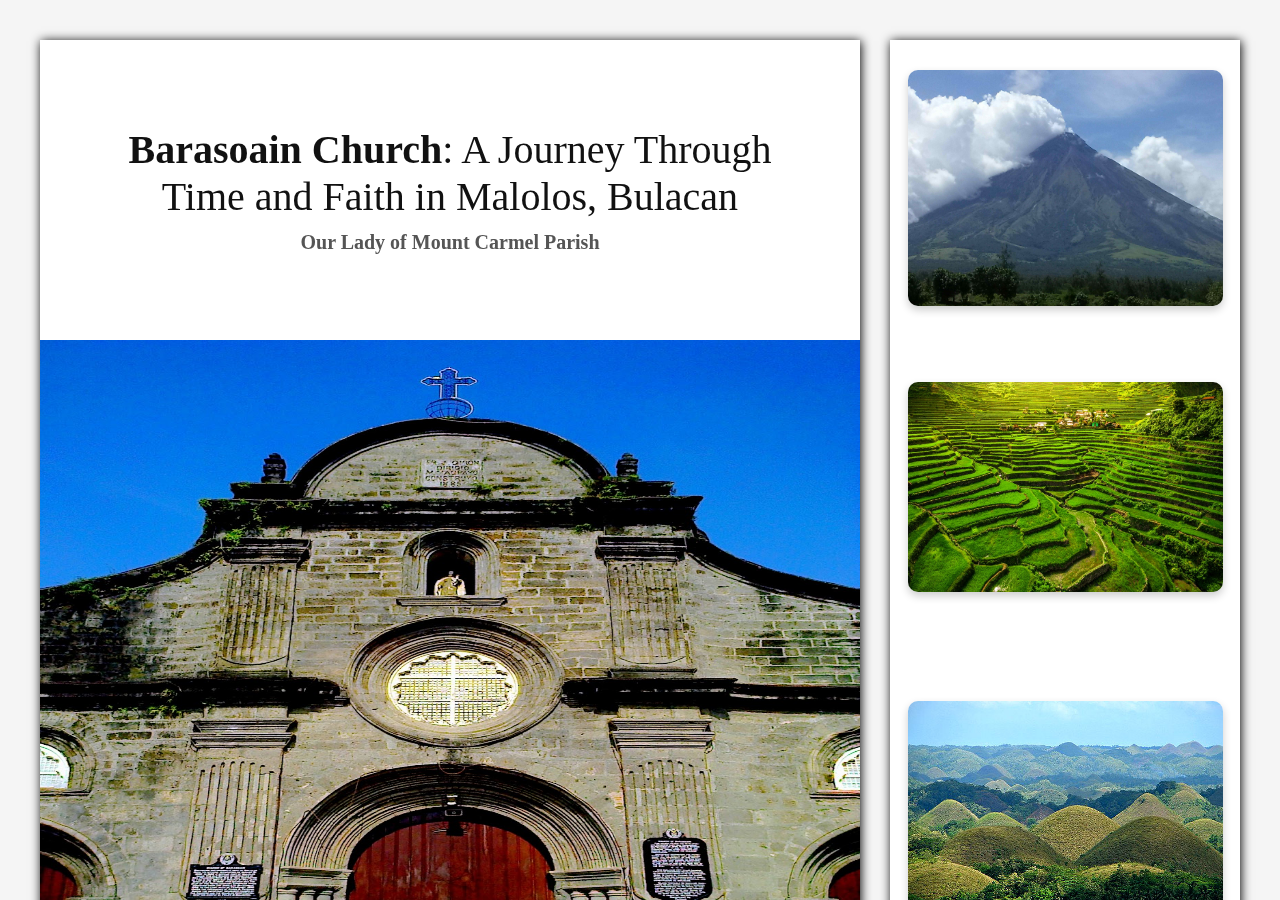
<file: BarasoainChurch.html>
<!DOCTYPE html>
<html lang="en">

<head>
    <meta charset="UTF-8">
    <meta name="viewport" content="width=device-width, initial-scale=1.0">
    <link rel="stylesheet" href="assets/style/page.css">
</head>

<body>
    <div class="Container">
        <div class="MainForm">
        <div class="Header">
            <p>
                <span class="bold-text">Barasoain Church</span>: 
                A Journey Through <br> Time and Faith in Malolos, Bulacan
            </p>
            <h6>Our Lady of Mount Carmel Parish</h6>    
        </div>        
            <img class="BarasoainChurch" src="/assets/images/Barasoain Church.jpg" alt="">
        </div>

        <div class="SideForm">
            <div class="item"><a href="MayonVolcano.html"><img src="assets/images/Mayon Volcano.jpg" alt=""><p>Mayon Volcano</p></a></div>
            <div class="item"><a href="Page2.html"><img src="assets/images/Card2.jpeg" alt=""><p>Rice Terraces of the Philippine Cordilleras</p></a></div>
            <div class="item"><a href="Page2.html"><img src="assets/images/Card3.jpg" alt=""><p>Chocolate Hills</p></a></div>
            <div class="item"><a href="Page2.html"><img src="assets/images/Card4.webp" alt=""><p>Historic City of Vigan</p></a></div>
            <div class="item"><a href="Page2.html"><img src="assets/images/Card5.jpg" alt=""><p>Fort Santiago</p></a></div>
            <div class="item"><a href="Page2.html"><img src="assets/images/Card6.jpg" alt=""><p>Batanes Islands</p></a></div>
            <div class="item"><a href="Page2.html"><img src="assets/images/Card7.jpg" alt=""><p>Corregidor Island</p></a></div>
            <div class="item"><a href="Page2.html"><img src="assets/images/Card8.jpg" alt=""><p>Tubbataha Reefs Natural Park</p></a></div>
            <div class="MainPage" >
                <button class="hideme" href="index.html" alt=""><p class="MainPage">Main Page</p></button>
            </div>
        </div>
        
    </div>
    <script src="assets/script/script.js"></script>
</body>

</html>
</file>
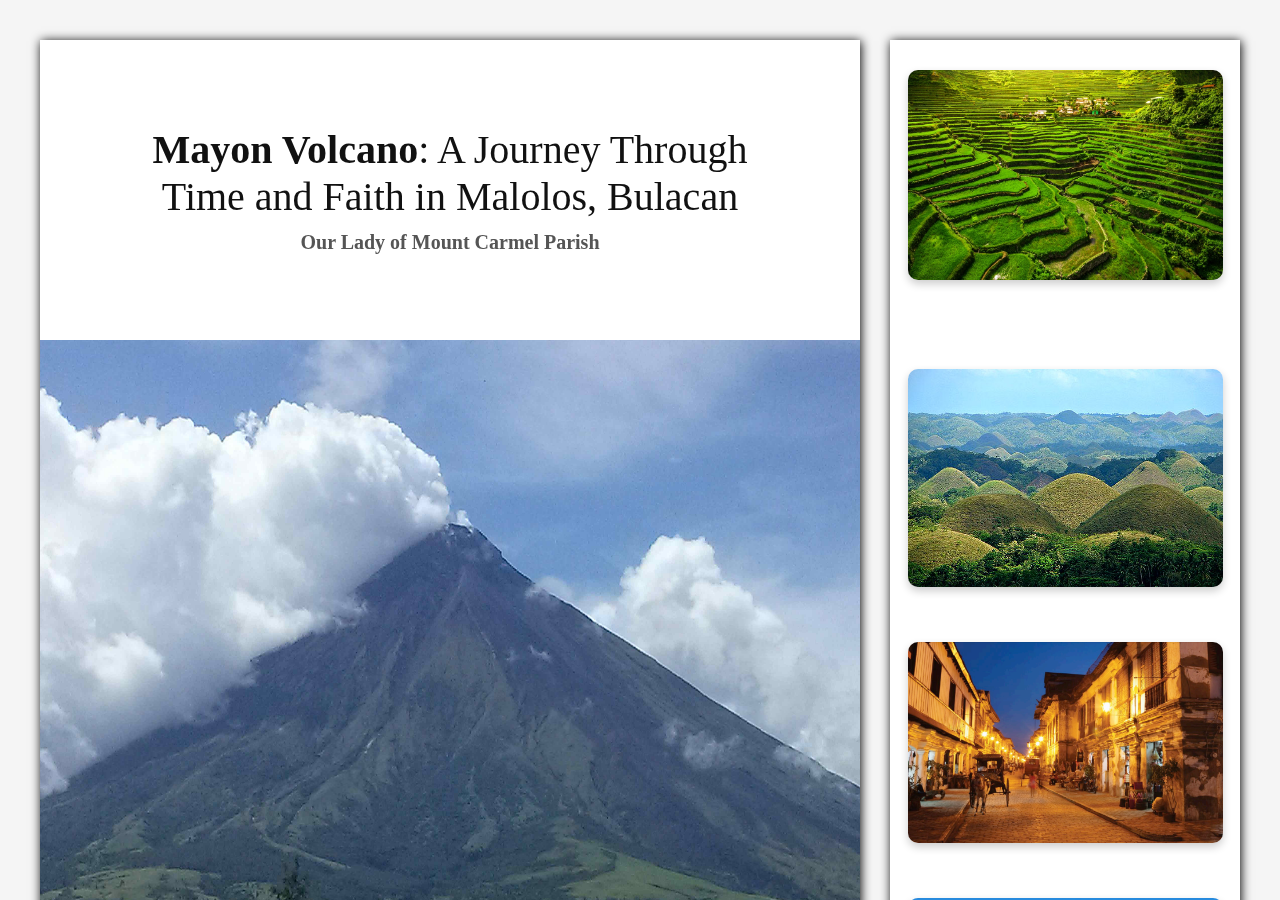
<file: MayonVolcano.html>
<!DOCTYPE html>
<html lang="en">

<head>
    <meta charset="UTF-8">
    <meta name="viewport" content="width=device-width, initial-scale=1.0">
    <link rel="stylesheet" href="assets/style/page.css">
</head>

<body>
    <div class="Container">
        <div class="MainForm">
            <div class="Header">
                <p>
                    <span class="bold-text">Mayon Volcano</span>: 
                    A Journey Through <br> Time and Faith in Malolos, Bulacan
                </p>
                <h6>Our Lady of Mount Carmel Parish</h6>    
            </div>        
                <img class="MayonVolcano" src="/assets/images/Mayon Volcano.jpg" alt="">
            </div>

        <div class="SideForm">
            <div class="item"><a href="Page2.html"><img src="assets/images/Card2.jpeg" alt=""><p>Rice Terraces of the Philippine Cordilleras</p></a></div>
            <div class="item"><a href="Page2.html"><img src="assets/images/Card3.jpg" alt=""><p>Chocolate Hills</p></a></div>
            <div class="item"><a href="Page2.html"><img src="assets/images/Card4.webp" alt=""><p>Historic City of Vigan</p></a></div>
            <div class="item"><a href="Page2.html"><img src="assets/images/Card5.jpg" alt=""><p>Fort Santiago</p></a></div>
            <div class="item"><a href="Page2.html"><img src="assets/images/Card6.jpg" alt=""><p>Batanes Islands</p></a></div>
            <div class="item"><a href="Page2.html"><img src="assets/images/Card7.jpg" alt=""><p>Corregidor Island</p></a></div>
            <div class="item"><a href="Page2.html"><img src="assets/images/Card8.jpg" alt=""><p>Tubbataha Reefs Natural Park</p></a></div>
            <div class="item"><a href="BarasoainChurch.html"><img src="assets/images/Barasoain Church.jpg" alt=""><p>Barasoain Church</p></a></div>
            <div class="MainPage" >
                <button class="hideme" href="index.html" alt=""><p class="MainPage">Main Page</p></button>
            </div>
            
        </div>
        
    </div>
    <script src="assets/script/script.js"></script>
</body>

</html>
</file>
<file: assets/style/page.css>
@import url('https://fonts.cdnfonts.com/css/ica-rubrik-black');
@import url('https://fonts.cdnfonts.com/css/poppins');

*{
    margin: 0;
    padding: 0;
    box-sizing: border-box;
}
.fade {
    animation: fadeOut 1s forwards;
}

body  {
    background-color: whitesmoke;
    overflow: auto;
}

.Container{
    width: 100%;
    height: 100vh;
    text-align: center;
    overflow: hidden;
    position: relative;
    display: grid;
    overflow: auto
}

.MainForm{
    height: 2500px;
    width: 820px;
    position: absolute;
    top: 40px;
    left: 40px;
    background-color: white;
    box-shadow:  1px 1px 10px black;
}

.MainForm img{
    width: 820px;
    height: 700px;
}

.Header{
    height: 300px;
    display: grid;
    justify-content: center;
    align-items: center;
}

.bold-text {
    font-weight: bold;
}

p {
    color: #111; 
    position: relative;
    top: 40px;
    font-size: 40px;
    font-weight: 300;  /* Set font weight for the whole paragraph */
}

h6{
    position: relative;
    bottom: 40px;
    font-size: 20px;
    color: #555; 
}

.SideForm{
    display: grid;
    height: 2500px;
    width: 350px;
    position: absolute;
    top: 40px;
    right: 40px;
    background-color: white;
    box-shadow:  1px 1px 10px black;
}

.MainPage{
    position:relative;
    display:inline-block;
    margin:20px;
    height: 75px;
    margin-top: -10px;
    margin-bottom: 40px;
  }
 
.hideme{
    visibility: hidden;
} 


  .MainPage a{
    text-decoration: none;
    visibility: visible;
  }

  .MainPage p{
    cursor: pointer;
    visibility: visible;
    color:white;
    font-family: 'poppins';
    font-weight:bold;
    font-size:30px;
    text-align: center;
    text-decoration:none;
    background-color:#FFA12B;
    display:block;
    position:relative;
    padding:20px 40px;
    
    -webkit-tap-highlight-color: rgba(0, 0, 0, 0);
    text-shadow: 0px 1px 0px #000;
    filter: dropshadow(color=#000, offx=0px, offy=1px);
    
    -webkit-box-shadow:inset 0 1px 0 #FFE5C4, 0 10px 0 #915100;
    -moz-box-shadow:inset 0 1px 0 #FFE5C4, 0 10px 0 #915100;
    box-shadow:inset 0 1px 0 #FFE5C4, 0 10px 0 #915100;
    
    -webkit-border-radius: 5px;
    -moz-border-radius: 5px;
    border-radius: 5px;
  }

  .MainPage p:hover{
    color: rgb(245, 245, 245);
  }
  
  .MainPage p:active{
    text-decoration: none;
    bottom: -20px;
    background-color:#F78900;
    
    -webkit-box-shadow:inset 0 1px 0 #FFE5C4, inset 0 -3px 0 #915100;
    -moz-box-shadow:inset 0 1px 0 #FFE5C4, inset 0 -3pxpx 0 #915100;
    box-shadow:inset 0 1px 0 #FFE5C4, inset 0 -3px 0 #915100;
  }
  
  .MainPage:after{
    text-decoration: none;
    content:"";
    height:100%;
    width:100%;
    padding:4px;
    position: absolute;
    bottom:-15px;
    left:-4px;
    z-index:-1;
    background-color:#2B1800;
    -webkit-border-radius: 5px;
    -moz-border-radius: 5px;
    border-radius: 5px;
  }

.item{
    position: relative;
    top: 30px;
}

.item img {
    width: 90%;          /* Make the image stretch to the full width of its container */
    height: auto;         /* Maintain aspect ratio */
    border-radius: 10px;  /* Optional: Add rounded corners */
    box-shadow: 0 4px 8px rgba(0, 0, 0, 0.2);  /* Optional: Add shadow */
    transition: transform 0.3s ease;  /* Optional: Add smooth transition for hover effect */
}

.SideForm .item a{
    text-decoration: none;
}

.SideForm .item p {    
    font-size: 30px;
    display: grid;
    align-items: center;
    text-align: center;
    text-decoration: none;
    color: white;
    text-shadow:2px 2px black;
    opacity: 0;
    transform: translateY(20px);
    transition: opacity 0.5s ease, transform 0.5s ease;
}

.SideForm .item:hover p {
    opacity: 1;
    transform: translateY(-150px);
    max-width: 100%; 
}

/* Keyframes for fade-out transition */
@keyframes fadeOut {
    0% {
        filter: blur(0%);
        /* Start sharp */
        opacity: 1;
        /* Fully opaque */
    }

    100% {
        filter: blur(2px);
        /* Add slight blur as it fades */
        opacity: 0;
        /* Fully transparent */
    }
}
</file>
